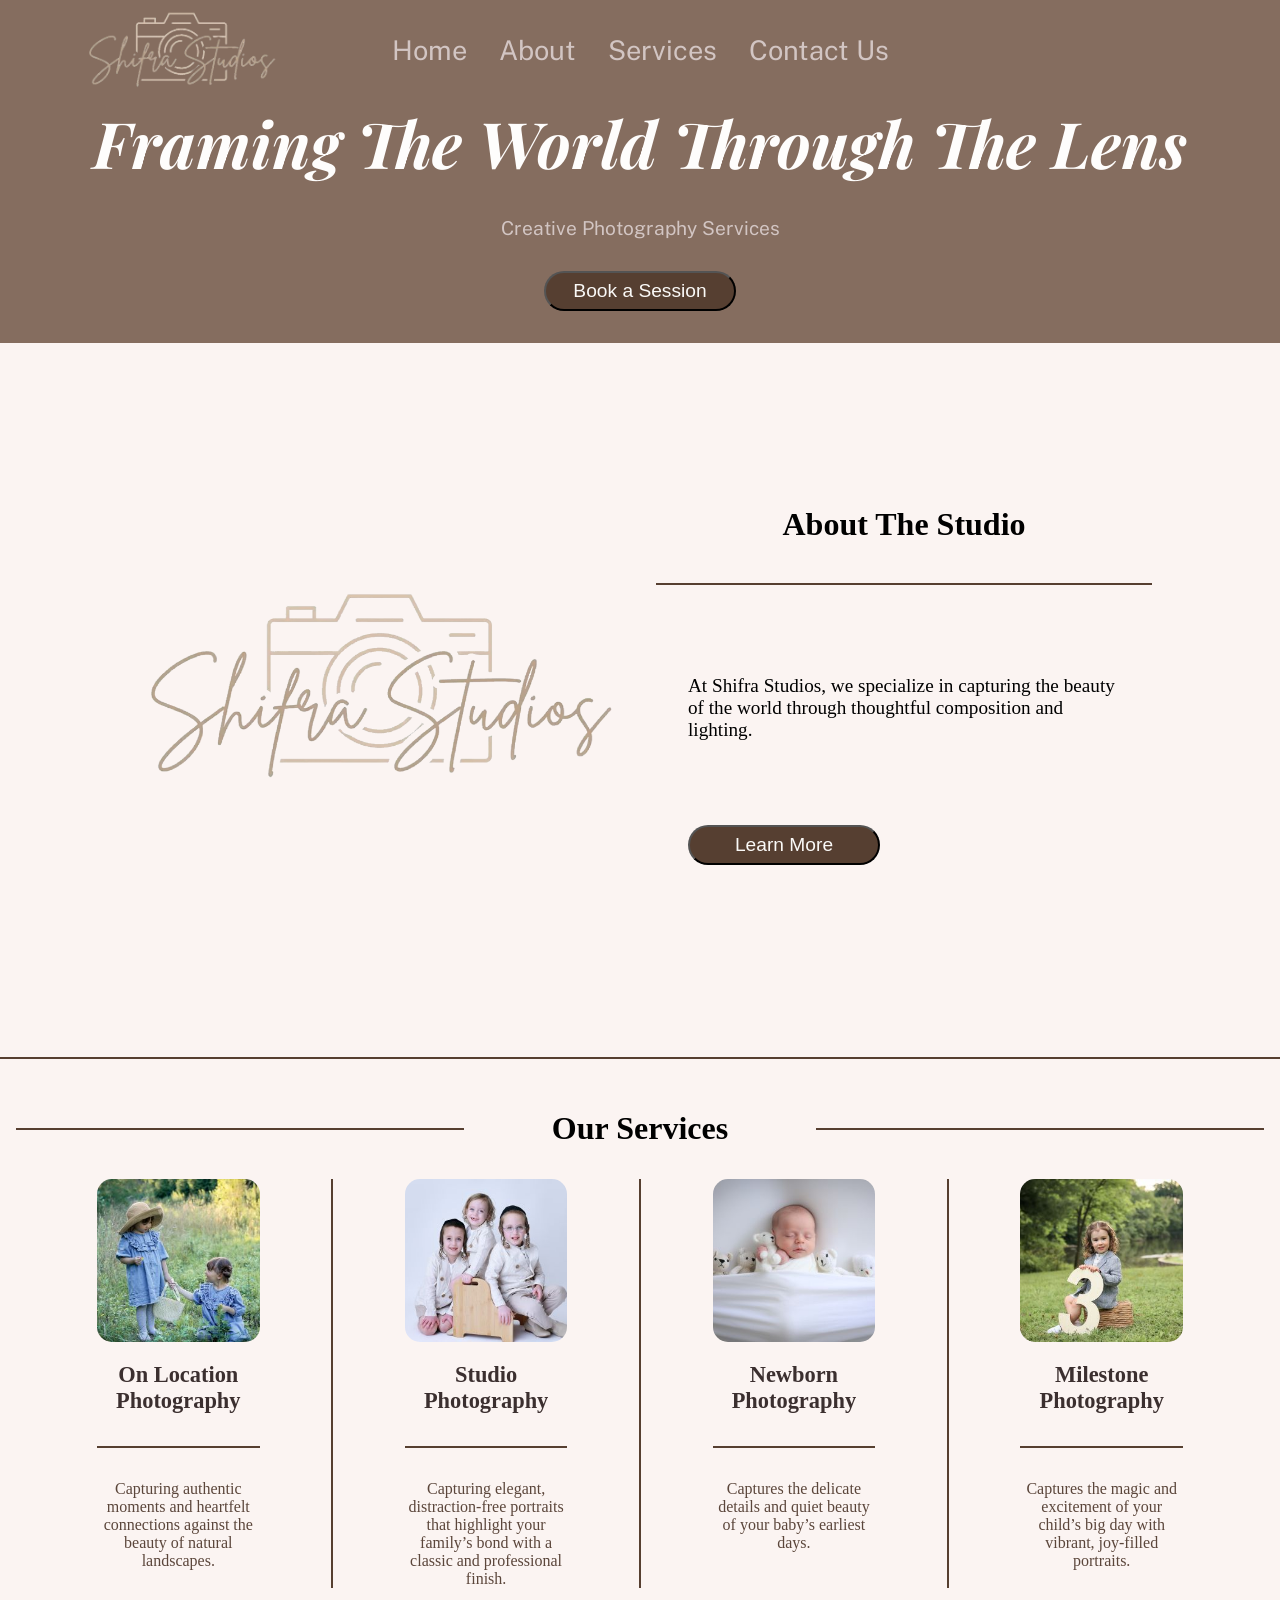
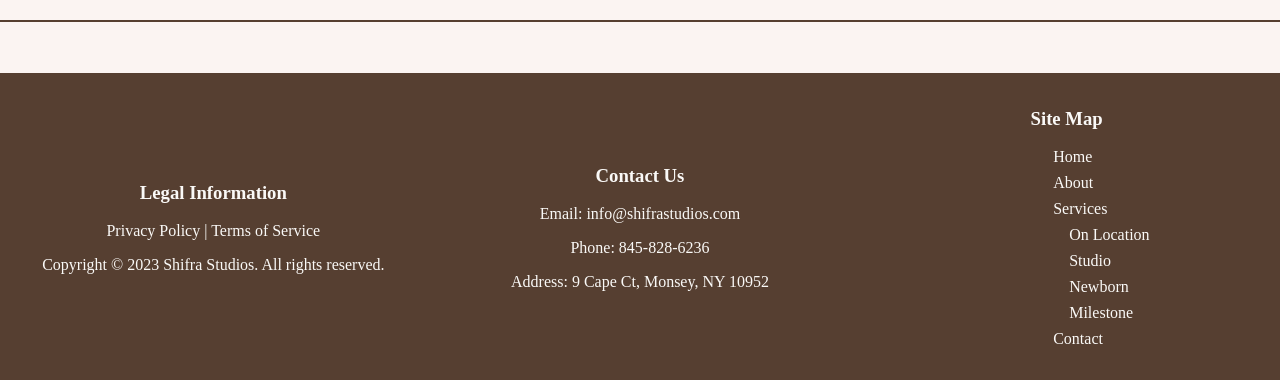
<file: index.html>
<!DOCTYPE html>
<html lang="en">
<head>
    <meta charset="UTF-8">
    <meta name="viewport" content="width=device-width, initial-scale=1.0">
    <title>shifra studio</title>
    <link rel="stylesheet" href="styles.css">
    <link rel="icon" href="images/favicon.webp">
    <link rel="preconnect" href="https://fonts.googleapis.com">
    <link rel="preconnect" href="https://fonts.gstatic.com" crossorigin>
    <link href="https://fonts.googleapis.com/css2?family=Playfair+Display:ital,wght@0,400..900;1,400..900&family=Public+Sans:ital,wght@0,100..900;1,100..900&display=swap" rel="stylesheet">
</head>
<body>
    <header>
    <div id="imageholder">
      <a href="./"><img src="images/logo-no-background.webp" alt="shifra studio logo"></a>
    </div>
        <div id="banner">
            <nav>
                <ul>
                    <li><a href="/">Home</a></li>
                    <li><a href="about">About</a></li>
                    <li><a href="services">Services</a></li>
                    <li><a href="contact">Contact Us</a></li>
                </ul>
            </nav>
        </div>
        
        <h1 class="fade-in-up">Framing The World Through The Lens</h1>
        <p class="fade-in-up animate-delay-1">Creative Photography Services</p>
        <a href="contact/"><button class="fade-in-up animate-delay-2">Book a Session</button></a>
    </header>
    <main>
        <div class="about-section slide-in-left">
            <img id="studio-img" src="images/logo-no-background.webp" alt="studio image">
                <h2 class="title">About The Studio</h2>
                <div class="line"></div>
                <p class="text">At Shifra Studios, we specialize in capturing the beauty of the world through thoughtful composition and lighting.</p>
                <a class="about-link" href="about"><button>Learn More</button></a>
        </div>
        <div class="line"></div>
        <div class="services fade-in-up animate-delay-1">
            <div class="title">
                <div class="st-line"></div>
                <h2>Our Services</h2>
                <div class="st-line"></div>
            </div>
            <div class="service-list">
                <div class="transparent-line"></div>
                <a href="services/on-location">
                    <div class="service-item">
                    <img src="images/on-location/COVER PIC-small.jpg" alt="on location icon">
                        <h3>On Location Photography</h3>
                        <div class="line"></div>
                        <p>Capturing authentic moments and heartfelt connections against the beauty of natural landscapes. </p>
                    </div>
                </a>
                <div class="divider"></div>
                <a href="services/studio">
                <div class="service-item">
                    <img src="images/studio/-5-small.jpg" alt="studio icon">
                    <h3>Studio Photography</h3>
                    <div class="line"></div>
                    <p>Capturing elegant, distraction-free portraits that highlight your family’s bond with a classic and professional finish. </p>
                </div>
                </a>
                <div class="divider"></div>
                    <a href="services/newborn">
                <div class="service-item">
                    <img src="images/newborn/COVER PICTURE-small.jpg" alt="Newborn-icon">
                    <h3>Newborn Photography</h3>
                    <div class="line"></div>
                    <p>Captures the delicate details and quiet beauty of your baby’s earliest days.</p>
                </div>
                </a>
                <div class="divider"></div>
                    <a href="services/milestone">
                <div class="service-item">
                    <img src="images/milestone/-0-COVER PICTURE-small.jpg" alt="milestone icon">
                    <h3>Milestone Photography</h3>
                    <div class="line"></div>
                    <p>Captures the magic and excitement of your child’s big day with vibrant, joy-filled portraits.</p> 
                </div>
                </a>
                <div class="transparent-line"></div>
            </div>
        </div>
        <div class="line"></div>
    </main>
    <footer>
        <div class="legal-info">
            <h3>Legal Information</h3>
            <p>Privacy Policy | Terms of Service</p>
            <p>Copyright &copy; 2023 Shifra Studios. All rights reserved.</p>
        </div>
        <div class="contact-info">
            <h3>Contact Us</h3>
            <p>Email: <a href="mailto:info@shifrastudios.com">info@shifrastudios.com</a></p>
            <p>Phone: 845-828-6236</p>
            <p>Address: 9 Cape Ct, Monsey, NY 10952</p>
        </div>
        <div class="site-map">
            <h3>Site Map</h3>
            <ul>
                <li><a href="/">Home</a></li>
                <li><a href="about">About</a></li>
                <li><a href="services">Services</a></li>
                <ul>
                    <li><a href="services/on-location">On Location</a></li>
                    <li><a href="services/studio">Studio</a></li>
                    <li><a href="services/newborn">Newborn</a></li>
                    <li><a href="services/milestone">Milestone</a></li>
                </ul>
                <li><a href="contact">Contact</a></li>
            </ul>
        </div>
    </footer>


    

</body>
</html>
</file>
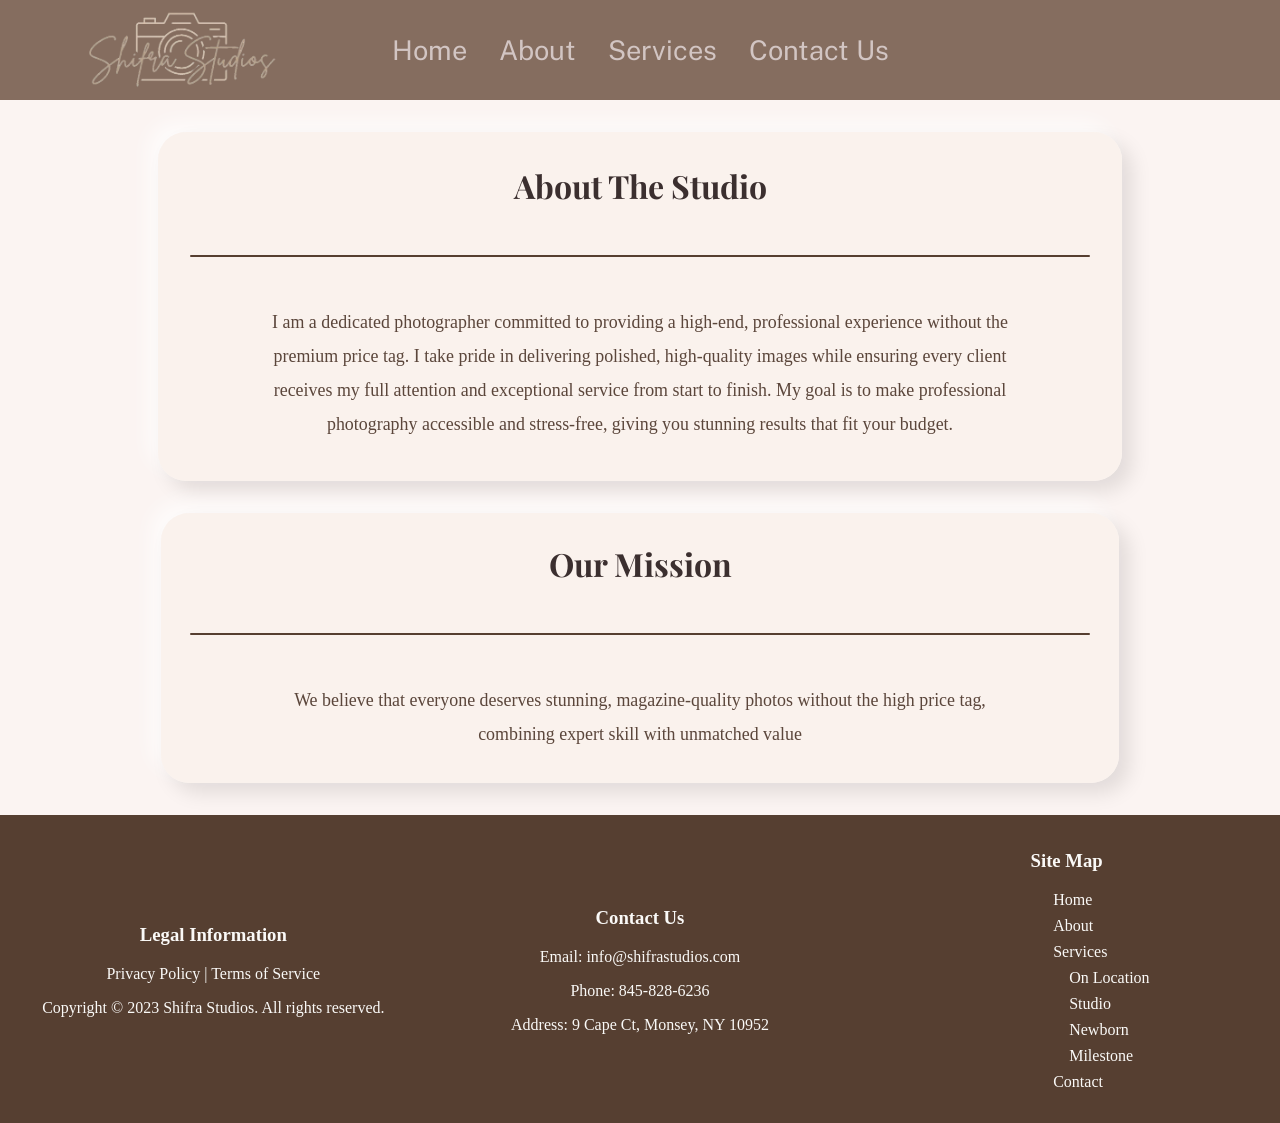
<file: about/index.html>
<!DOCTYPE html>
<html lang="en">
<head>
    <meta charset="UTF-8">
    <meta name="viewport" content="width=device-width, initial-scale=1.0">
    <title>shifra studio | About</title>
    <link rel="stylesheet" href="../styles.css">
    <link rel="icon" href="../images/favicon.webp">
    <link rel="preconnect" href="https://fonts.googleapis.com">
    <link rel="preconnect" href="https://fonts.gstatic.com" crossorigin>
    <link href="https://fonts.googleapis.com/css2?family=Playfair+Display:ital,wght@0,400..900;1,400..900&family=Public+Sans:ital,wght@0,100..900;1,100..900&display=swap" rel="stylesheet">
</head>
<body>
    <header>
        <div id="imageholder">
            <a href="../"><img src="../images/logo-no-background.webp" alt="shifra studio logo"></a>
        </div>
        <div id="banner">
            <nav>
                <ul>
                    <li><a href="../">Home</a></li>
                    <li><a href="../about">About</a></li>
                    <li><a href="../services">Services</a></li>
                    <li><a href="../contact">Contact Us</a></li>
                    </ul>
            </nav>
        </div>
    </header>
    <main>
        <div class="ap-about">
            <h2 class="title">About The Studio</h2>
            <div class="ap-line"></div>
            <p class="text">I am a dedicated photographer committed to providing a high-end, professional experience without the premium price tag. I take pride in delivering polished, high-quality images while ensuring every client receives my full attention and exceptional service from start to finish. My goal is to make professional photography accessible and stress-free, giving you stunning results that fit your budget.</p>
        </div>
        <div class="our-mission">
            <h2 class="title">Our Mission</h2>
            <div class="ap-line"></div>
            <p class="text"> We believe that everyone deserves stunning, magazine-quality photos without the high price tag, combining expert skill with unmatched value</p>
        </div>
    </main>
    <footer>
         <div class="legal-info">
            <h3>Legal Information</h3>
            <p>Privacy Policy | Terms of Service</p>
            <p>Copyright &copy; 2023 Shifra Studios. All rights reserved.</p>
        </div>
        <div class="contact-info">
            <h3>Contact Us</h3>
            <p>Email: <a href="mailto:info@shifrastudios.com">info@shifrastudios.com</a></p>
            <p>Phone: 845-828-6236</p>
            <p>Address: 9 Cape Ct, Monsey, NY 10952</p>
        </div>
        <div class="site-map">
            <h3>Site Map</h3>
            <ul>
                <li><a href="/">Home</a></li>
                <li><a href="../about">About</a></li>
                <li><a href="../services">Services</a>
                    <ul>
                        <li><a href="../services/on-location">On Location</a></li>
                        <li><a href="../services/studio">Studio</a></li>
                        <li><a href="../services/newborn">Newborn</a></li>
                        <li><a href="../services/milestone">Milestone</a></li>
                    </ul>
                </li>
                <li><a href="../contact">Contact</a></li>
            </ul>
        </div>
    </footer>
</body>
</html>
</file>
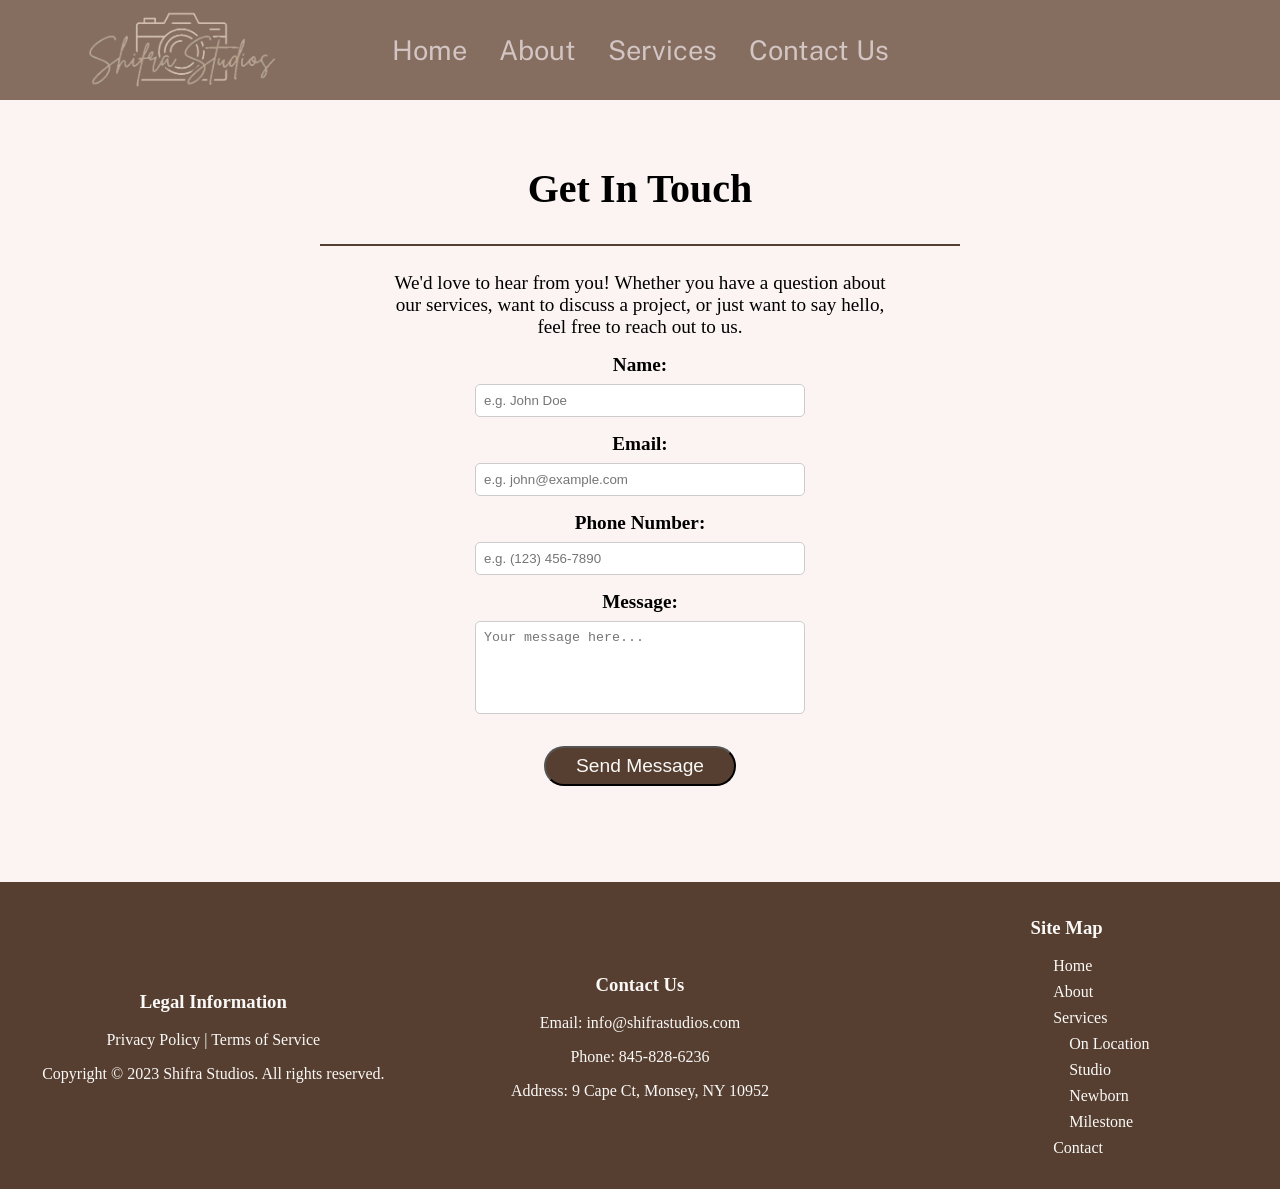
<file: contact/index.html>
<!DOCTYPE html>
<html lang="en">
<head>
    <meta charset="UTF-8">
    <meta name="viewport" content="width=device-width, initial-scale=1.0">
    <title>shifra studio | Contact Us</title>
    <link rel="stylesheet" href="../styles.css">
    <link rel="icon" href="../images/favicon.webp">
    <link rel="preconnect" href="https://fonts.googleapis.com">
    <link rel="preconnect" href="https://fonts.gstatic.com" crossorigin>
    <link href="https://fonts.googleapis.com/css2?family=Playfair+Display:ital,wght@0,400..900;1,400..900&family=Public+Sans:ital,wght@0,100..900;1,100..900&display=swap" rel="stylesheet">
</head>
<body>
    <header>
        <div id="imageholder">
            <a href="../"><img src="../images/logo-no-background.webp" alt="shifra studio logo"></a>
        </div>
        <div id="banner">
            <nav>
                <ul>
                    <li><a href="../">Home</a></li>
                    <li><a href="../about">About</a></li>
                    <li><a href="../services">Services</a></li>
                    <li><a href="../contact">Contact Us</a></li>
                    </ul>
            </nav>
        </div>
    </header>
    <main>
        <div class="contact-section">
            <h2 class="title">Get In Touch</h2>
            <div class="line"></div>
            <p class="text">We'd love to hear from you! Whether you have a question about our services, want to discuss a project, or just want to say hello, feel free
                to reach out to us.</p>
            <form class="contact-form" action="https://formsubmit.co/9f99be0987d1b63b0f5931f872aa999d"
  method="POST">

                <input type="hidden" name="_next" value="https://shishakiva.github.io/shifrastudios/thanks/">
                <input type="text" name="_honey" style="display:none">
                <label for="name">Name:</label>
                <input type="text" id="name" name="name" placeholder="e.g. John Doe" required>
                
                <label for="email">Email:</label>
                <input type="email" id="email" name="email" placeholder="e.g. john@example.com" required>

                <label for="phone">Phone Number:</label>
                <input type="tel" id="phone" name="phone" placeholder="e.g. (123) 456-7890">

                <label for="message">Message:</label>
                <textarea id="message" name="message" rows="5" placeholder="Your message here..." required></textarea>
                
                <button type="submit">Send Message</button>
            </form>
        </div>
    </main>
    <footer>
         <div class="legal-info">
            <h3>Legal Information</h3>
            <p>Privacy Policy | Terms of Service</p>
            <p>Copyright &copy; 2023 Shifra Studios. All rights reserved.</p>
        </div>
        <div class="contact-info">
            <h3>Contact Us</h3>
            <p>Email: <a href="mailto:info@shifrastudios.com">info@shifrastudios.com</a></p>
            <p>Phone: 845-828-6236</p>
            <p>Address: 9 Cape Ct, Monsey, NY 10952</p>
        </div>
        <div class="site-map">
            <h3>Site Map</h3>
            <ul>
                <li><a href="/">Home</a></li>
                <li><a href="../about">About</a></li>
                <li><a href="../services">Services</a>
                    <ul>
                        <li><a href="../services/on-location">On Location</a></li>
                        <li><a href="../services/studio">Studio</a></li>
                        <li><a href="../services/newborn">Newborn</a></li>
                        <li><a href="../services/milestone">Milestone</a></li>
                    </ul>
                </li>
                <li><a href="../contact">Contact</a></li>
            </ul>
        </div>
    </footer>
</file>
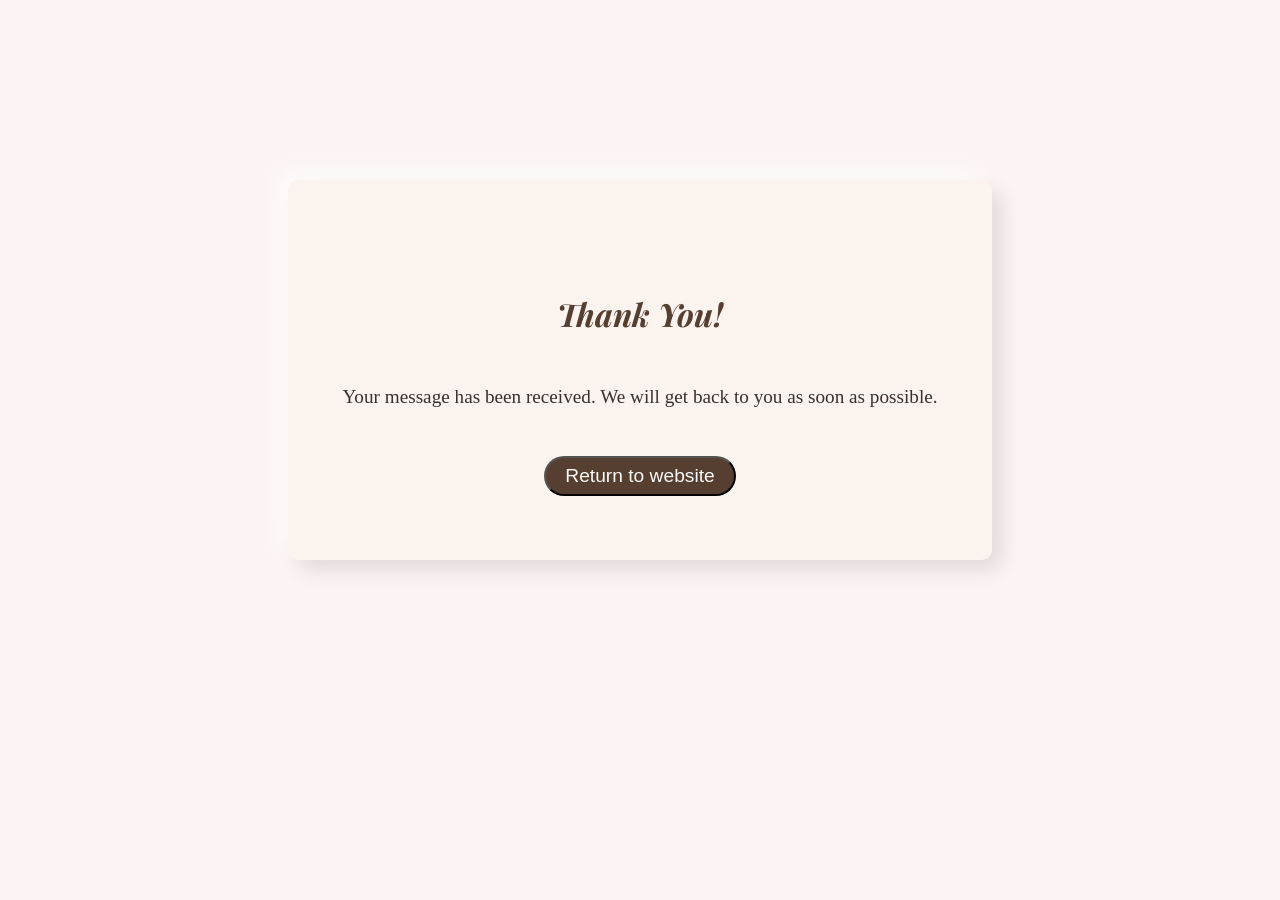
<file: thanks/index.html>
<!DOCTYPE html>
<html lang="en">
<head>
    <meta charset="UTF-8">
    <meta name="viewport" content="width=device-width, initial-scale=1.0">
    <title>shifra studio | Thank You</title>
    <link rel="stylesheet" href="../styles.css">
    <link rel="icon" href="../images/favicon.webp">
    <link rel="preconnect" href="https://fonts.googleapis.com">
    <link rel="preconnect" href="https://fonts.gstatic.com" crossorigin>
    <link href="https://fonts.googleapis.com/css2?family=Playfair+Display:ital,wght@0,400..900;1,400..900&family=Public+Sans:ital,wght@0,100..900;1,100..900&display=swap" rel="stylesheet">
</head>
<body>
    <div class="thank-you-card">
        <h1>Thank You!</h1>
        <p>Your message has been received. We will get back to you as soon as possible.</p>
        <a href="../" class="home-button"><button>Return to website</button></a>
    </div>
</body>
</html>
</file>
<file: styles.css>
body{
    background-color: #fbf4f2;
    text-align: center;
    padding: 0;
    margin: 0;
    scroll-behavior: smooth;
}
header #imageholder{
    width: 200px;
    position: absolute;
    top: 0.5rem;
    left: 5rem;

}
header img {
    width: 100%;
    height: auto;
}
header {
    /*background-image: url("images/header-background.jpg");*/
    background-color: rgba(133, 109, 95);
   
    background-position: center;
    background-size: cover;
}

#banner {
    display: flex;
    align-items: center;
    justify-content: center;
    margin: 0 auto;
    height: 100px;
}

nav ul {
    list-style-type: none;
    padding: 0%;
    display: flex;
    align-items: center;
    justify-content: space-between;
    
    margin: 0 auto;
    
}

nav ul li a{
    color: rgba(210, 197, 195);
    text-decoration: none;
    font-size: 1.7rem;
    margin: 0 1rem;
    font-family: "Public Sans", sans-serif;
}

h1, header p {
    margin: 0;
    padding-bottom: 2rem;
}
h1 {
    margin: 5rem 0 0 0;
    font-family: "Playfair Display", serif;
    font-style: italic;
    font-size: 4rem;
    color: rgba(254, 253, 252);
}
header p {
    font-family: "Public Sans", sans-serif;
    font-size: 1.2rem;
    color: rgba(210, 197, 195);
    text-align: center;
}

button{
    width: 12rem;
    height: 2.5rem;
    background-color: #563f31;
    color: #faf9f7;
    border-radius: 20px;
    font-size: 1.2rem;
    margin: 2rem;
    transition: all 0.2s ease;
}

button:hover {
    background-color: rgba(86, 63, 49, 0.74);
    cursor: pointer;
}



.about-section {
    display: grid;
    grid-template-columns: 1fr 1fr;
    grid-template-rows: 1fr 0.1fr 1fr 1fr;
    gap: 2rem;
    width: 80%;
    margin: 0 auto;
    padding: 2rem 0;
    place-items: center;
    height: fit-content;
}

.about-section #studio-img {
    grid-area: camara;
    width: 100%;
    height: auto;
    grid-row: 1 / span 4;
    grid-column: 1 / span 1;
    border-radius: 20px;
}
.about-section .title {
    font-size: 2rem;
    font-weight: bold;
    grid-row: 1 / 1;
    grid-column: 2 / 2;
    margin: 0;
    align-self: self-end;
}
.about-section .line {
    width: 100%;
    height: 2px;
    background-color: #563f31;
    margin: 1rem 0;
    grid-row: 2 / 2;
    grid-column: 2 / 2;
    margin: 0;
    justify-self: start;
}
.about-section .text {
    font-size: 1.2rem;
    text-align: left;
    padding: 2rem;
}

.about-section a {
    justify-self: start;
    align-self: start;
    margin-left: 2rem;
}

.about-section a button {
    margin: 0;
}

.services a {
    text-decoration: none;
}

.services .title {
    display: flex;
    align-items: center;
    justify-content: center;
}

.services .title .st-line {
    width: 35%;
    height: 2px;
    background-color: #563f31;
    margin: 0 1rem;
}

.services .title h2 {
    font-size: 2rem;
    font-weight: bold;
    margin: 0;
    min-width: 20rem;
}

.services .service-list {
    display: grid;
    grid-template-columns: 0.4fr 1fr 0.5fr 1fr 0.5fr 1fr 0.5fr 1fr 0.4fr;
    gap: 2rem;
    margin-top: 2rem;
}

.services .service-list .divider {
    width: 2px;
    background-color: #563f31;
    margin: 0 auto;
}


.services .service-list .line {
    width: 100%;
    height: 2px;
    background-color: #563f31;
    margin: 2rem 0;
}

.services .service-list .service-item img {
    width: 100%;
    aspect-ratio: 1/1;
    object-fit: cover;
    border-radius: 15px;
}

.services .service-list .service-item h3 {
    font-size: 1.4rem;
    margin: 1rem 0 0.5rem;
    text-decoration: none;
    color: #3b2f2f;
}

.services .service-list .service-item p {
    font-size: 1rem;
    color: #5b463b;
    margin: 0;
}

.services .service-list .service-item {
    height: 100%;
}

.line {
    width: 100%;
    height: 2px;
    background-color: #563f31;
    margin: 2rem 0 4% 0%;
}

.testimonials .title {
    display: flex;
    align-items: center;
    justify-content: center;
}

.testimonials .title .st-line {
    width: 35%;
    height: 2px;
    background-color: #563f31;
    margin: 0 1rem;
}

.testimonial-list {
    display: flex;
    align-items: center;
    justify-content: space-evenly;
    width: 80%;
    margin: 0 auto;
}

.testimonial-item {
    width: 30%;
    background-color: #faf3ee;
    padding: 1rem;
    border-radius: 10px;
    color: #3b2f2f;
    box-shadow: 10px 10px 20px rgba(0, 0, 0, 0.1), -10px -10px 20px rgba(255, 255, 255, 0.7);
    margin: 1rem;
}

footer {
    background-color: #563f31;
    color: #faf9f7;
    padding: 1rem 0;
    margin-top: 2rem;
    display: flex;
    justify-content: space-around;
    align-items: center;
}

footer div {
    width: 30%;
}

footer .site-map ul {
    list-style-type: none;
    padding: 0;
    text-align: left;
    padding-left: 46.5%;
}

footer .site-map ul ul {
    padding-left: 1rem;
    margin-top: 0.5rem;
}

footer .site-map ul li a {
    margin: 0.5rem 0;
    text-decoration: none;
    color: #faf9f7;
    display: block;
}

footer .site-map ul li a:hover {
    color: #d2c5c3;
}



a:visited {
    text-decoration: none;
}

footer .contact-info p a {
    text-decoration: none;
    color: #faf9f7;
}

footer .contact-info p a:hover {
    color: #d2c5c3;
}
/* styles for the about page */


.ap-about,
.our-mission,
.our-values {
    width: min(90%, 900px);
    margin: 2rem auto;
    padding: 2rem 2rem 2.5rem;
    background-color: rgba(250, 243, 238, 0.95);
    border-radius: 28px;
    box-shadow: 10px 10px 20px rgba(0, 0, 0, 0.1), -10px -10px 20px rgba(255, 255, 255, 0.7);
}

.ap-about {
    text-align: center;
}

.ap-about .title,
.our-mission .title,
.our-values .title {
    font-size: 2rem;
    font-family: "Playfair Display", serif;
    font-weight: 700;
    margin: 0;
    color: #3b2f2f;
}

.ap-line {
    width: 4rem;
    height: 4px;
    background-color: #563f31;
    margin: 1rem auto 1.5rem;
    border-radius: 999px;
}

.ap-about .text,
.our-mission .text,
.our-values .text {
    font-size: 1.12rem;
    line-height: 1.9;
    color: #5b463b;
    max-width: 760px;
    margin: 0 auto;
}

.our-mission,
.our-values {
    padding: 1.8rem 1.8rem 2rem;
}

.our-mission .title,
.our-values .title {
    text-align: center;
}

.our-mission .text,
.our-values .text {
    text-align: center;
    margin-top: 1rem;
}

@media (max-width: 820px) {
    header #imageholder {
        left: 2rem;
    }

    nav ul {
        flex-wrap: wrap;
        gap: 0.75rem;
        justify-content: center;
    }

    nav ul li a {
        font-size: 1.3rem;
    }

    .about-section,
    .testimonial-list {
        width: 100%;
        flex-direction: column;
    }

    .about-section {
        grid-template-columns: 1fr;
        grid-template-rows: auto;
        padding: 1.5rem 0;
    }

    .ap-about,
    .our-mission,
    .our-values {
        width: min(96%, 640px);
        margin: 1.5rem auto;
        padding: 1.5rem 1.5rem 2rem;
    }

    .ap-about .title,
    .our-mission .title,
    .our-values .title {
        font-size: 1.8rem;
    }
}


.our-mission p, .our-values p {
    font-size: 1.2rem;
    margin-bottom: 1rem;
    text-align: center;
}

.ap-line {
    width: 100%;
    height: 2px;
    background-color: #563f31;
    margin: 3rem 0;

}

/* styles for the contact page */

.contact-section {
    width: 50%;
    margin: 0 auto;
    padding: 2rem 0;
}

.contact-section .title {
    font-size: 2.5rem;
    font-weight: bold;
    margin-bottom: 1rem;
}

.contact-section p {
    font-size: 1.2rem;
    margin-bottom: 2rem;
    width: 80%;
    margin: 1rem auto;
}

.contact-form {
    display: flex;
    flex-direction: column;
    align-items: center;
    justify-content: center;
    width: 75%;
    margin: 0 auto;
}

/* styles for the services page */
.sp-services {
    width: min(95%, 1180px);
    margin: 4rem auto 2rem;
    text-align: left;
}

.sp-services h1 {
    font-family: "Playfair Display", serif;
    font-size: 3rem;
    font-weight: 700;
    color: #3b2f2f;
    margin: 0 0 0.75rem;
}

.sp-services .gallery {
    display: grid;
    grid-template-columns: repeat(2, minmax(0, 1fr));
    gap: 1.5rem;
    margin-top: 1.75rem;
}

.gallery-item {
    position: relative;
    overflow: hidden;
    border-radius: 24px;
    min-height: 320px;
    background-color: #f7ece7;
    box-shadow: 0 18px 38px rgba(34, 24, 20, 0.12);
}

.gallery-item img {
    width: 100%;
    height: 100%;
    object-fit: cover;
    display: block;
    transition: transform 0.45s ease;
}

.gallery-item:hover img {
    transform: scale(1.08);
}

.gallery-item::before {
    content: "";
    position: absolute;
    inset: 0;
    background: linear-gradient(180deg, rgba(0, 0, 0, 0.12) 0%, rgba(0, 0, 0, 0.42) 100%);
    pointer-events: none;
}

.gallery-item-info {
    position: absolute;
    left: 1.5rem;
    right: 1.5rem;
    bottom: 1.5rem;
    color: #faf9f7;
    text-shadow: 0 12px 30px rgba(0, 0, 0, 0.32);
    z-index: 1;
}

.gallery-item-info h3 {
    margin: 0 0 0.5rem;
    font-size: 1.4rem;
    line-height: 1.1;
}

.gallery-item-info p {
    margin: 0;
    font-size: 0.98rem;
    line-height: 1.7;
    color: #f2e8e4;
}

@media (max-width: 980px) {
    .sp-services {
        width: min(94%, 920px);
        margin: 3rem auto 2rem;
    }

    .sp-services .gallery {
        grid-template-columns: repeat(2, minmax(0, 1fr));
    }
}

@media (max-width: 680px) {
    .sp-services {
        margin: 2.5rem auto 1.5rem;
    }

    .sp-services h1 {
        font-size: 2.4rem;
    }

    .sp-services .gallery {
        grid-template-columns: 1fr;
    }

    .gallery-item {
        min-height: 260px;
    }

    header #imageholder {
        left: 2rem;
    }

    nav ul {
        flex-wrap: wrap;
        justify-content: center;
        gap: 0.75rem;
    }

    nav ul li a {
        font-size: 1.3rem;
    }
}


@media (max-width: 768px) {
    .services-page {
        width: min(94%, 100%);
        margin: 3rem auto 2rem;
    }

    .services-page h1 {
        font-size: 2.4rem;
    }

    .services-page .service-list {
        grid-template-columns: 1fr;
        gap: 1.5rem;
    }

    .services-page .service-item {
        padding: 1.5rem 1rem;
    }
}

@media (max-width: 480px) {
    .sp-services h1 {
        font-size: 2rem;
    }

    .sp-services .service-item h3 {
        font-size: 1.3rem;
    }

    .sp-services .service-item p {
        font-size: 0.95rem;
    }
}

/* Animations for home page */
@keyframes fadeInUpMargin {
    from {
        opacity: 0;
        margin-top: 30px;
    }
    to {
        opacity: 1;
        margin-top: 0;
    }
}

@keyframes slideInLeft {
    from {
        opacity: 0;
        transform: translateX(-50px);
    }
    to {
        opacity: 1;
        transform: translateX(0);
    }
}

@keyframes slideInRight {
    from {
        opacity: 0;
        transform: translateX(50px);
    }
    to {
        opacity: 1;
        transform: translateX(0);
    }
}

@keyframes pulse {
    0% { transform: scale(1); }
    50% { transform: scale(1.05); }
    100% { transform: scale(1); }
}

.fade-in-up {
    opacity: 0;
    margin-top: 30px;
    animation: fadeInUpMargin 1s ease-out forwards;
}

.slide-in-left {
    opacity: 0;
    transform: translateX(-50px);
    animation: slideInLeft 1.2s ease-out forwards;
}

.slide-in-right {
    opacity: 0;
    transform: translateX(50px);
    animation: slideInRight 1.2s ease-out 0.3s both forwards;
}

.animate-delay-1 { animation-delay: 0.2s; }
.animate-delay-2 { animation-delay: 0.4s; }
.animate-delay-3 { animation-delay: 0.6s; }

a:hover button {
    background-color: rgba(86, 63, 49, 0.74);
    cursor: pointer;
    transform: translateY(0) scale(1.05);
}

.about-section #camara {
    transition: transform 0.3s ease;
}

.about-section #camara:hover {
    transform: scale(1.05);
}

.services .service-item img {
    transition: transform 0.3s ease;
}

.services .service-item img:hover {
    transform: scale(1.1);
}

.testimonial-item {
    transition: transform 0.3s ease;
}

.testimonial-item:hover {
    transform: translateY(-5px);
}

/* Global responsive design for all screen sizes */
@media (max-width: 768px) {
    /* Header adjustments */
    header #imageholder {
        left: 1rem;
        width: 150px;
        top: 0.75rem;
    }

    #banner {
        height: 120px;
    }

    nav ul {
        flex-direction: column;
        gap: 0.75rem;
        justify-content: center;
    }

    nav ul li a {
        font-size: 1.4rem;
        margin: 0.25rem 0;
    }

    /* Typography */
    h1 {
        font-size: 2.5rem;
        margin: 3rem 0 0 0;
    }

    header p {
        font-size: 1rem;
    }

    /* Main sections */
    .about-section {
        width: 95%;
        grid-template-columns: 1fr;
        grid-template-rows: auto;
        padding: 1.5rem 0;
        gap: 1rem;
    }

    .about-section .title {
        font-size: 1.8rem;
        align-self: center;
    }

    .about-section .text {
        padding: 1rem;
        text-align: center;
    }

    .about-section #camara {
        grid-row: 1 / 1;
        grid-column: 1 / 1;
        margin-bottom: 1rem;
    }

    .services .title h2 {
        font-size: 1.8rem;
        min-width: auto;
    }

    .services .title .st-line {
        width: 25%;
    }

    .services .service-list {
        grid-template-columns: 1fr;
        gap: 1rem;
    }

    .services .service-list .service-item img {
        height: 10rem;
    }

    .testimonial-list {
        flex-direction: column;
        width: 95%;
    }

    .testimonial-item {
        width: 100%;
        margin: 0.5rem 0;
    }

    /* Buttons */
    button {
        width: 10rem;
        height: 2.2rem;
        font-size: 1rem;
        margin: 1.5rem;
    }

    /* Footer */
    footer {
        flex-direction: column;
        text-align: center;
        padding: 1.5rem 0;
    }

    footer div {
        width: 100%;
        margin-bottom: 1.5rem;
    }

    /* About page */
    .ap-about,
    .our-mission,
    .our-values {
        width: min(96%, 640px);
        margin: 1.5rem auto;
        padding: 1.5rem 1.5rem 2rem;
    }

    .ap-about .title,
    .our-mission .title,
    .our-values .title {
        font-size: 1.8rem;
    }

    /* Contact page */
    .contact-section {
        width: 90%;
    }

    .contact-section .title {
        font-size: 2rem;
    }

    .contact-form {
        width: 90%;
    }
}

@media (max-width: 480px) {
    /* Extra small screens */
    header #imageholder {
        width: 120px;
        left: 0.5rem;
    }

    #banner {
        height: 140px;
    }

    nav ul li a {
        font-size: 1.2rem;
    }

    h1 {
        font-size: 2rem;
        margin: 2rem 0 0 0;
    }

    .about-section {
        width: 98%;
        padding: 1rem 0;
    }

    .about-section .title {
        font-size: 1.6rem;
    }

    .about-section .text {
        font-size: 1rem;
        padding: 0.5rem;
    }

    .services .title h2 {
        font-size: 1.6rem;
    }

    .testimonial-item {
        padding: 0.75rem;
    }

    button {
        width: 9rem;
        height: 2rem;
        font-size: 0.95rem;
    }

    .portfolio h1 {
        font-size: 2rem;
    }

    .gallery-item {
        min-height: 240px;
    }

    .gallery-item-info h3 {
        font-size: 1.2rem;
    }

    .gallery-item-info p {
        font-size: 0.9rem;
    }

    .ap-about .title,
    .our-mission .title,
    .our-values .title {
        font-size: 1.6rem;
    }

    .contact-section .title {
        font-size: 1.8rem;
    }
}

/* styles for the contact page */

.contact-section {
    width: 50%;
    margin: 0 auto;
    padding: 2rem 0;
}

.contact-section .title {
    font-size: 2.5rem;
    font-weight: bold;
    margin-bottom: 1rem;
}

.contact-section p {
    font-size: 1.2rem;
    margin-bottom: 2rem;
    width: 80%;
    margin: 1rem auto;
}

.contact-form {
    display: flex;
    flex-direction: column;
    align-items: center;
    justify-content: center;
    width: 75%;
    margin: 0 auto;
}

/* styles for the contact page */

.contact-form input, .contact-form textarea {
    width: 65%;
    padding: 0.5rem;
    margin-bottom: 1rem;
    border: 1px solid #ccc;
    border-radius: 5px;
    resize: none;
}

.contact-form button {
    margin-top: 1rem;
}

.contact-form  label {
    font-size: 1.2rem;
    font-weight: bold;
    margin-bottom: 0.5rem;
    align-self: flex-start;
    width: 65%;
    margin-left: 17.5%;
}

/* styles for the thanks page */

.thank-you-card {
    width: 50%;
    margin: 20vh auto;
    padding: 2rem;
    background-color: #faf3ee;
    border-radius: 10px;
    color: #3b2f2f;
    box-shadow: 10px 10px 20px rgba(0, 0, 0, 0.1), -10px -10px 20px rgba(255, 255, 255, 0.7);
}

.thank-you-card h1 {
    font-size: 2rem;
    font-weight: bold;
    margin-bottom: 1rem;
    color: #563f31;
}

.thank-you-card p {
    font-size: 1.2rem;
    margin-bottom: 1rem;
}

/* styles for the on location page */
.hero {
    width: min(95%, 1180px);
    margin: 4rem auto 4rem;
    text-align: center;
    position: relative;
}

.on-location, .milestone, .newborn, .studio {
    display: grid;
    grid-template-columns: repeat(2, minmax(0, 1fr));
    gap: 1.5rem;
    margin-top: 1.75rem;
    align-items: center;
}


.on-location img, .newborn img , .milestone img, .studio img {
    height: 100%;
    width: 100%;
}

.hero img {
    object-fit: cover;
    transition: transform 0.45s ease;
    align-self: center;
    margin: auto;
}

.hero img:hover {
    transform: scale(1.03);
}

.sl-gallery {
    display: flex;
    flex-wrap: nowrap;
    gap: 1.5rem;
    margin-top: 1.75rem;
    overflow-x: auto;
    margin-top: 5rem;
}

.sl-gallery img {
    height: 200px;
    width: auto;
    object-fit: cover;
    transition: transform 0.45s ease;
}

.sampleP-title {
    font-family: "Playfair Display", serif;
    font-size: 2.5rem;
    font-weight: 700;
    color: #3b2f2f;
    margin: 0 0 0.75rem;
}

display: grid;
    grid-template-columns: repeat(2, minmax(0, 1fr));
    gap: 1.5rem;
    margin-top: 1.75rem;
    align-items: center;

.hero-container {
    position: relative;
}
</file>
